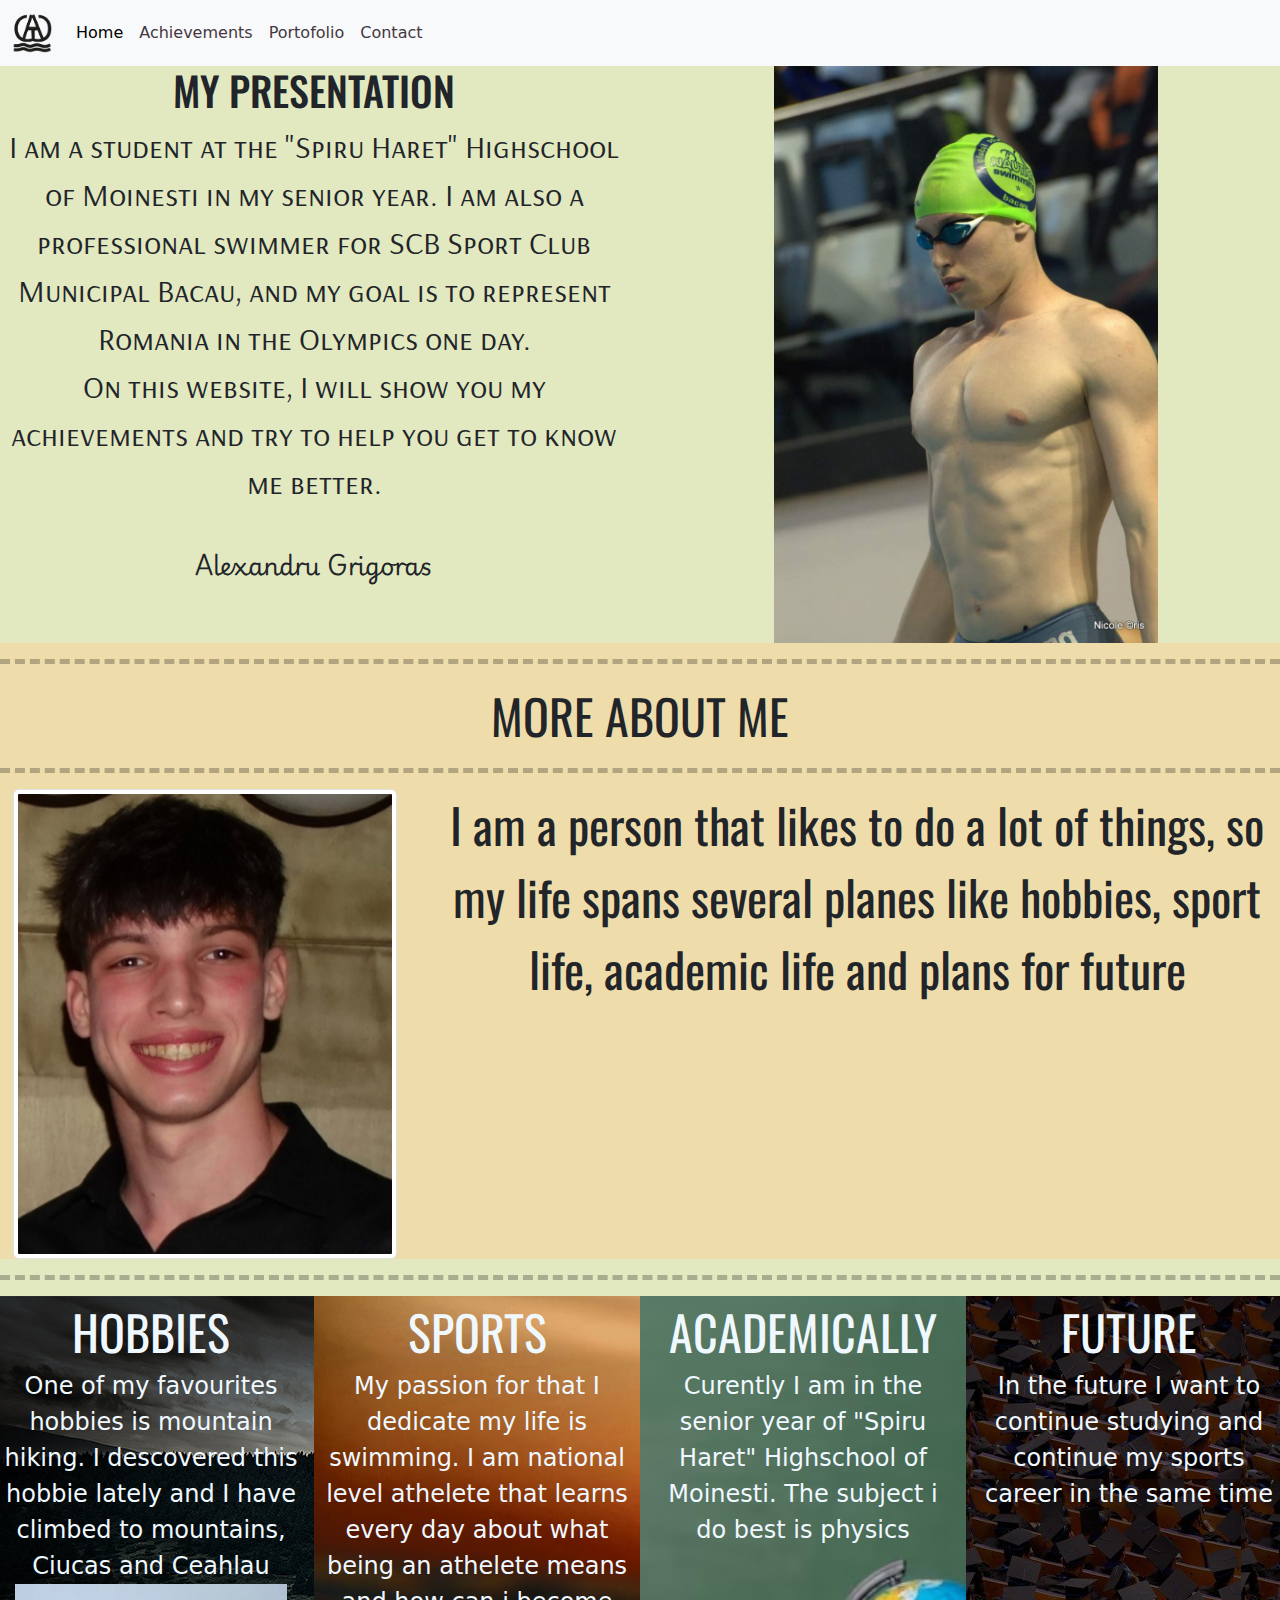
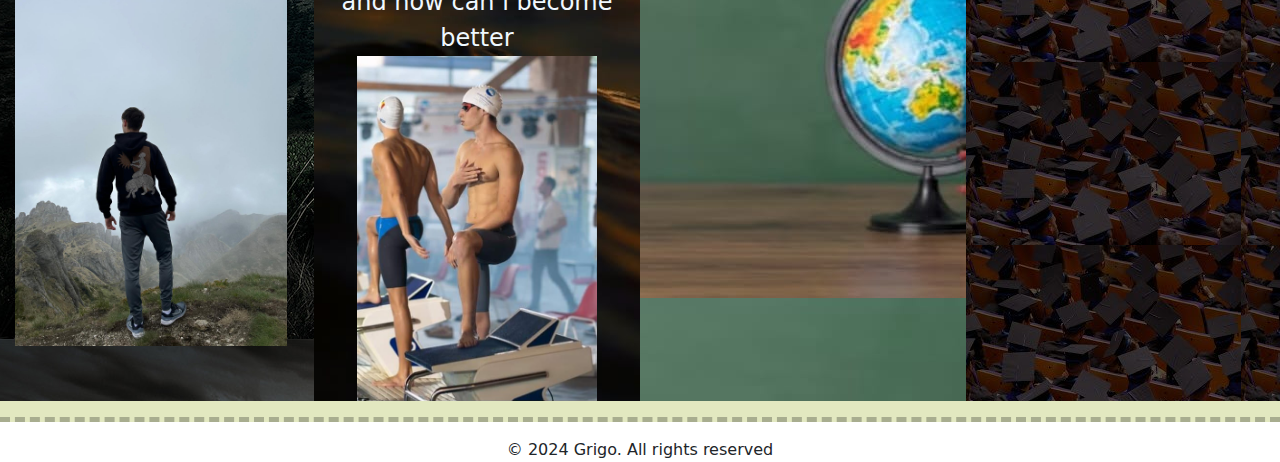
<file: index.html>
<!doctype html>
<html lang="en">
<head>
  <meta charset="utf-8"/>
  <title>Home-Alexandru Grigoras</title>
  <meta name="author" content="Alexandru" />
  <meta name="description" content="This is my portfolio for the Erasmus project where we are learning how to develop a website and understand how they work." />
  <meta name="keywords" content="web development, Erasmus, Portugal, learning, html, css, portfolio, Romania, high school, experience, informatics, multicultural, swimming, professionalism" />
  <meta name="viewport" content="width=device-width, initial-scale=1.0">
  <link rel="icon" href="img/my_logo.ico"	 type="image/x-icon" />
  
  <!-- Link to custom CSS -->
  <link rel="stylesheet" href="css/my-css-file.css" />
  
  <!-- Google Fonts -->
  <link rel="preconnect" href="https://fonts.googleapis.com">
  <link rel="preconnect" href="https://fonts.gstatic.com" crossorigin>
  <link href="https://fonts.googleapis.com/css2?family=Playwrite+IT+Moderna:wght@100..400&display=swap" rel="stylesheet">
  <link href="https://fonts.googleapis.com/css2?family=Anton+SC&display=swap" rel="stylesheet">
  <link href="https://fonts.googleapis.com/css2?family=Bebas+Neue&display=swap" rel="stylesheet">
  
  <!-- Bootstrap CSS -->
  <link href="https://cdn.jsdelivr.net/npm/bootstrap@5.3.3/dist/css/bootstrap.min.css" rel="stylesheet" integrity="sha384-QWTKZyjpPEjISv5WaRU9OFeRpok6YctnYmDr5pNlyT2bRjXh0JMhjY6hW+ALEwIH" crossorigin="anonymous">
</head>
<body>
<div class="container-fluid custom-bg" style="padding-left: 0; padding-right: 0"> <!-- Content-fluid start here -->
  <nav class="navbar navbar-expand-lg bg-body-tertiary"> <!-- Navbar starts here -->
    <div class="container-fluid">
      <a class="navbar-brand" href="index.html">
        <img src="img/my_logo.png" style="width: 2em" alt="My Logo">
      </a>
      <button class="navbar-toggler" type="button" data-bs-toggle="collapse" data-bs-target="#navbarSupportedContent" aria-controls="navbarSupportedContent" aria-expanded="false" aria-label="Toggle navigation">
        <span class="navbar-toggler-icon"></span>
      </button>
      <div class="collapse navbar-collapse" id="navbarSupportedContent">
        <ul class="navbar-nav me-auto mb-2 mb-lg-0">
          <li class="nav-item">
            <a class="nav-link active" aria-current="page" href="index.html">Home</a>
          </li>
          <li class="nav-item">  
            <a class="nav-link" href="achivments.html">Achievements</a>
          </li>
			<li class="nav-item">  
            <a class="nav-link" href="porofolio.html">Portofolio</a>
          </li>
			<li class="nav-item">  
            <a class="nav-link" href="contact.html">Contact</a>
          </li>
        </ul>
      </div>
    </div>
  </nav> <!-- Navbar ends here -->
  
  <div class="row text-center custom-bg">
    <div class="col-md-6">
      <h1 id="title">MY PRESENTATION</h1>
      <p id="paragraf"> I am a student at the "Spiru Haret" Highschool of Moinesti in my senior year. I am also a professional swimmer for SCB Sport Club Municipal Bacau, and my goal is to represent Romania in the Olympics one day.<br> On this website, I will show you my achievements and try to help you get to know me better.</p> <br> <span class="signiture" >Alexandru Grigoras</span>
    </div>
    <div class="col-md-6">
      <img id="my_photo" src="img/eu.jpg" alt="Photo of Alexandru Grigoras">
    </div>
  </div>
  
  <div class="row text-center">
    <div class="col-lg-12" style="background-color:#EFDCAB">
      <hr class="line"><span class="title_like">MORE ABOUT ME<br> </span><hr class="line">
  </div>
	</div>
  <div class="row text-center" style="background-color: #EFDCAB">
	 <div class="col-lg-4">
	  
	  <img id="zambaret" src="img/zambaret.jpg"  alt="A boy similling" class="img-thumbnail" style="width: 24em">
	  
	  </div> 
	  
	  <div class="col-lg-8">
	  <span class="title_like"> I am a person that likes to do a lot of things, so my life spans several planes like hobbies, sport life, academic life  and plans for future </span>
	  
	  </div>
	  </div>
	  <hr class="line">
<div class="row text-center">
	  
	  <div class="col-lg-3 custom-bg-img1" style="color: aliceblue">
		<span class="title_like" >HOBBIES</span><br><span class="text_smaller">One of my favourites hobbies is mountain hiking. I descovered this hobbie lately and I have climbed to mountains, Ciucas and Ceahlau</span><br><img src="img/eu_munte.jpg" alt="a boy on the top of a mountain" style="width: 17em"> 
		 </div>
	<div class="col-lg-3 custom-bg-img2" style="color:aliceblue">
		<span class="title_like">SPORTS</span><br> <span class="text_smaller">My passion for that I dedicate my life is swimming. I am national level athelete that learns every day about what being an athelete means and how can i become better </span> <br> <img src="img/inot.jpg" alt="a swimmer prepared to swim his race" style="width: 15em">
		 </div>	
    <div class="col-lg-3 custom-bg-img3" style="color: aliceblue">
		<span class="title_like">ACADEMICALLY</span><br> <span class="text_smaller">Curently I am in the senior year of "Spiru Haret" Highschool of Moinesti. The subject i do best is physics </span> 
		 </div>
		 
	 <div class="col-lg-3 custom-bg-img4" style="color:aliceblue">
		<span class="title_like">FUTURE</span> <br> <span class="text_smaller">In the future I want to continue studying and continue my sports career in the same time </span>
     </div> 
	  
 </div> 
  
  <hr class="line">
  
</div> <!-- Content-fluid end here -->
  
<footer style="text-align: center">&copy; 2024 Grigo. All rights reserved</footer>

<!-- Bootstrap JavaScript -->
<script src="https://cdn.jsdelivr.net/npm/bootstrap@5.3.3/dist/js/bootstrap.bundle.min.js" integrity="sha384-YvpcrYf0tY3lHB60NNkmXc5s9fDVZLESaAA55NDzOxhy9GkcIdslK1eN7N6jIeHz" crossorigin="anonymous"></script>
</body>
</html>
</file>
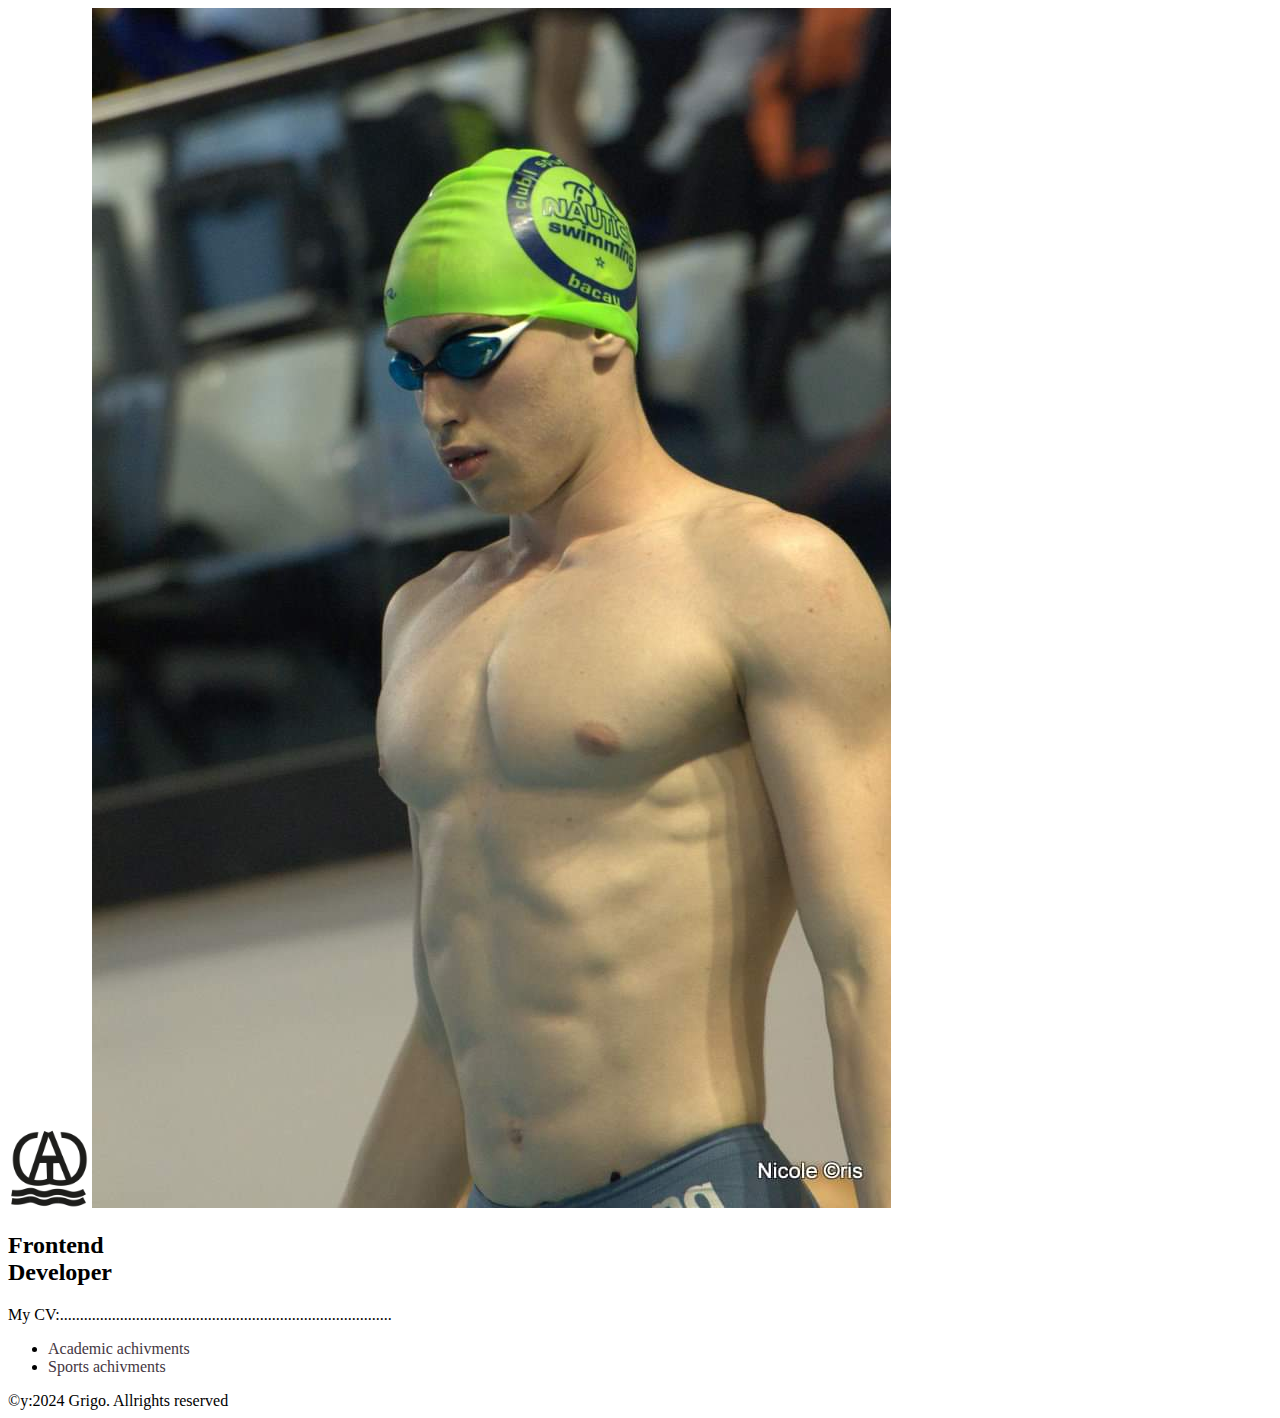
<file: portofolio_ex.html>
<!doctype html>
<html lang="en">
<head>
  <meta charset="utf-8"/>
  <title> My teste page</title>
  <meta name="author" content="Alexandru" />
  <meta name="description" content="This is my portolio for the Erasmus project where we are learning how to develop a web site and learn how they work" />
  <meta name="keywords" content="webdevlopment, Erasmus, Portugal, learning, html, css, portolio, Romania, highschool, experience, informatics, multicultural, swimming, professionalism " />
  <meta name="viewport" content="width=device-width, initial-scale=1.0">
  <link rel="icon" href="img/favicon.ico" type="image/x-icon" />
  <link rel="stylesheet" href="css/my-css-file.css" />
  <link rel="preconnect" href="https://fonts.googleapis.com">
  <link rel="preconnect" href="https://fonts.gstatic.com" crossorigin>
  <link href="https://fonts.googleapis.com/css2?family=Playwrite+IT+Moderna:wght@100..400&display=swap" rel="stylesheet">
  <link href="https://fonts.googleapis.com/css2?family=Anton+SC&display=swap" rel="stylesheet">
</head>
<body>
   <header>
      <a href="index.html"> <img id="logo" src="img/my_logo.png"></a>

       <img id="my_pick" src="img/eu.jpg">
       
       <div id="title_box">
           <h2 id="main_title"> Frontend<br> Developer </h2>
           <p> My CV:................................................................................... </p>
           

      </div>   
	   <ul> 
         <li><a href="academic achivments.html">Academic achivments</a></li>
         <li><a href="achivments in sport.html">Sports achivments</a></li>

 
      </ul>

      
 
</header>
<footer>&copyy:2024 Grigo. Allrights reserved</footer>
   





</body>
</html>
</file>
<file: css/my-css-file.css>
:root{
  --peachyellow:#EDD9A3;
  --cream:#e2e8c0;
  --egplant:#443742;
  --coyote:#846c5b;
  --buff:#cea07e;
}




/*
culori
PEACH YELLOW: #EDD9A3
CREAM :e2e8c0
EGGPLANT: 443742
coyote: 846c5b
BUFF:cea07e
*/
/*
fonturi
// <uniquifier>: Use a unique and descriptive class name
// <weight>: Use a value from 100 to 400

.playwrite-it-moderna-<uniquifier> {
  font-family: "Playwrite IT Moderna", cursive;
  font-optical-sizing: auto;
  font-weight: <weight>;
  font-style: normal;}

*/
/*THIS IS A COMMENT AREA*/
@font-face{
	font-family: Oswald;
	src: url("../fonts/oswald.ttf");
}
@font-face{
	font-family: Arsenal_reg;
	src:url("../fonts/arsenalsc-reg.ttf");
}
.title_like{ font-family:Oswald;
font-size: 3em;}
.signiture{font-family:"Playwrite IT Moderna", cursive;
font-size: 1.5em;}
#title{font-family: Oswald; }
#paragraf{
	font-family: Arsenal_reg;
    font-size: 2em;}

.custom-bg{background-color:#e2e8c0; }
.custom-grid{background-color:#846C5B;  }
.custom-col1{background-color: aqua;}
.custom-col2{background-color: azure;}
#logo{
	width: 5em;
}
#my_photo{
	width: 24em;
}
#zambaret{width: 18em;
margin-left: 0;}
.line{ border-top: 5px dashed black;}
.text_text{font family:Arsenla_reg;
font-size:2em;}


.custom-bg-img1{background-image: url("../img/nature.jpg")}
.text_italics{font-family:"Playwrite IT Moderna", cursive;
               font-size:2em;}

.text_smaller{ont-family:"Playwrite IT Moderna", cursive;
font-size:1.5em;}
.custom-bg-img2{background-image:url("../img/ocean.jpg");}
.custom-bg-img3{background-image:url("../img/school.jpg");
width:50em;}
.custom-bg-img4{background-image:url("../img/students.jpeg");}
.form_text{font-family:Arsenla_reg;
font-size:1.5em;}
/* unvisited link */
a:link, a:visited {
  color:#443742 ;
  text-align: center;
  text-decoration: none;
}

a:hover, a:active {
  color: #CEA07E;
}
.custom-bg-fvideo{background-color:#00CCCC}

.custom-bg-img5{background-image:url("../img/apa.jpg");}
.4seas{background-image:url("../img/4seas.jpg");}
.medalie{background-image:url("../img/stafeta.jpg");}
.bras{background-image: url("../img/bras.jpg")}
body{
	overflow-x: hidden;}
</file>
